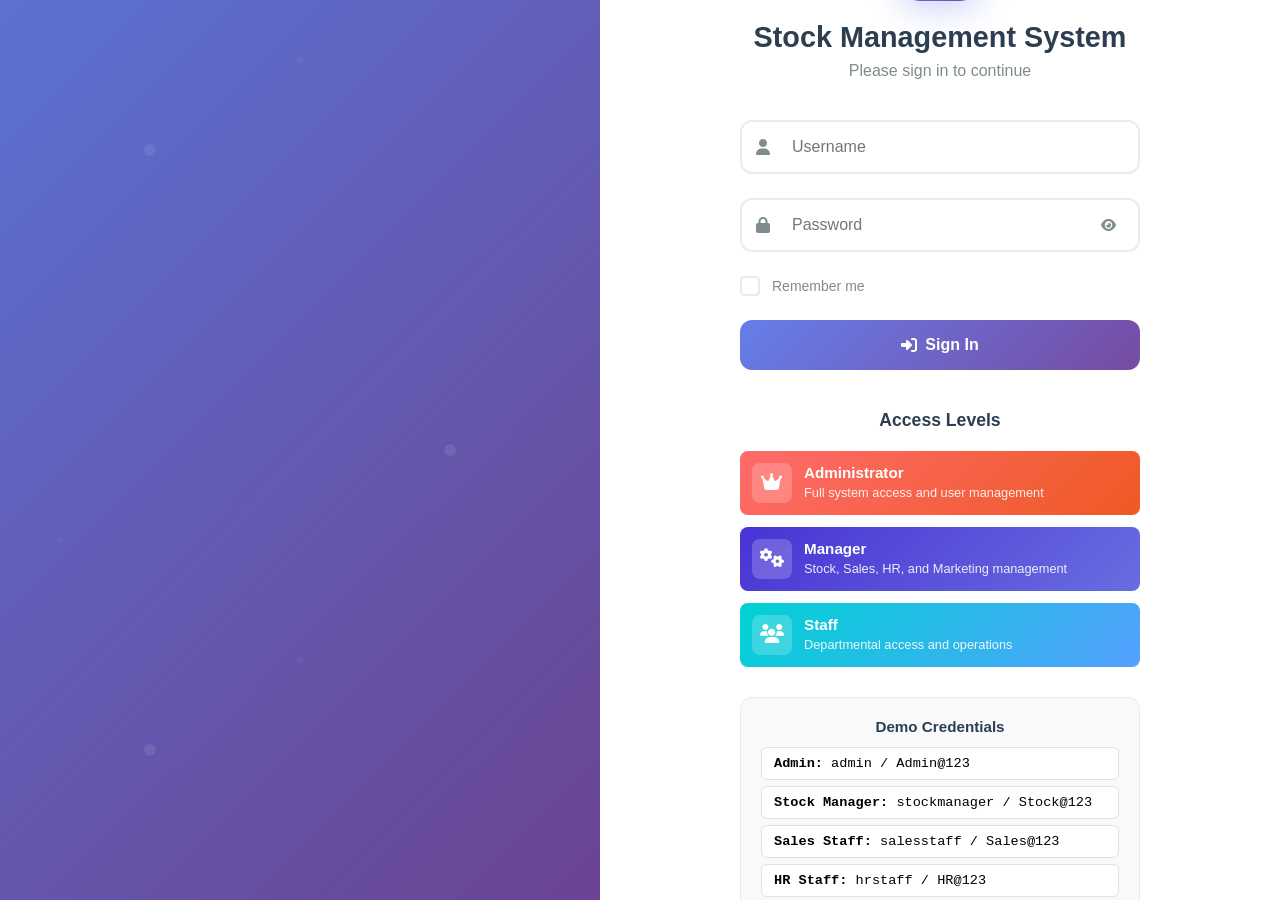
<file: src/main/resources/static/login.html>
<!DOCTYPE html>
<html lang="en">
<head>
    <meta charset="UTF-8">
    <meta name="viewport" content="width=device-width, initial-scale=1.0">
    <title>Login - Stock Management System</title>
    <link rel="stylesheet" href="css/login.css">
    <link rel="stylesheet" href="https://cdnjs.cloudflare.com/ajax/libs/font-awesome/6.4.0/css/all.min.css">
</head>
<body>
<div class="login-container">
    <div class="login-background">
        <div class="login-overlay"></div>
    </div>

    <div class="login-content">
        <div class="login-box">
            <div class="login-header">
                <div class="logo">
                    <i class="fas fa-warehouse"></i>
                </div>
                <h1>Stock Management System</h1>
                <p>Please sign in to continue</p>
            </div>

            <!-- Login Form -->
            <form id="loginForm" class="login-form">
                <div class="form-group">
                    <div class="input-container">
                        <i class="fas fa-user input-icon"></i>
                        <input type="text" id="username" name="username" required
                               placeholder="Username" autocomplete="username">
                    </div>
                </div>

                <div class="form-group">
                    <div class="input-container">
                        <i class="fas fa-lock input-icon"></i>
                        <input type="password" id="password" name="password" required
                               placeholder="Password" autocomplete="current-password">
                        <button type="button" class="password-toggle" onclick="togglePassword()">
                            <i class="fas fa-eye" id="passwordToggleIcon"></i>
                        </button>
                    </div>
                </div>

                <div class="form-group">
                    <label class="checkbox-container">
                        <input type="checkbox" id="rememberMe" name="rememberMe">
                        <span class="checkmark"></span>
                        <span class="checkbox-label">Remember me</span>
                    </label>
                </div>

                <button type="submit" class="login-btn" id="loginBtn">
                    <i class="fas fa-sign-in-alt"></i>
                    <span>Sign In</span>
                </button>
            </form>

            <!-- Role Information -->
            <div class="role-info">
                <h3>Access Levels</h3>
                <div class="role-cards">
                    <div class="role-card admin">
                        <div class="role-icon">
                            <i class="fas fa-crown"></i>
                        </div>
                        <div class="role-details">
                            <h4>Administrator</h4>
                            <p>Full system access and user management</p>
                        </div>
                    </div>

                    <div class="role-card manager">
                        <div class="role-icon">
                            <i class="fas fa-cogs"></i>
                        </div>
                        <div class="role-details">
                            <h4>Manager</h4>
                            <p>Stock, Sales, HR, and Marketing management</p>
                        </div>
                    </div>

                    <div class="role-card staff">
                        <div class="role-icon">
                            <i class="fas fa-users"></i>
                        </div>
                        <div class="role-details">
                            <h4>Staff</h4>
                            <p>Departmental access and operations</p>
                        </div>
                    </div>
                </div>
            </div>

            <!-- Demo Credentials -->
            <div class="demo-credentials">
                <h4>Demo Credentials</h4>
                <div class="demo-accounts">
                    <div class="demo-account" onclick="fillCredentials('admin', 'Admin@123')">
                        <strong>Admin:</strong> admin / Admin@123
                    </div>
                    <div class="demo-account" onclick="fillCredentials('stockmanager', 'Stock@123')">
                        <strong>Stock Manager:</strong> stockmanager / Stock@123
                    </div>
                    <div class="demo-account" onclick="fillCredentials('salesstaff', 'Sales@123')">
                        <strong>Sales Staff:</strong> salesstaff / Sales@123
                    </div>
                    <div class="demo-account" onclick="fillCredentials('hrstaff', 'HR@123')">
                        <strong>HR Staff:</strong> hrstaff / HR@123
                    </div>
                    <div class="demo-account" onclick="fillCredentials('marketing', 'Marketing@123')">
                        <strong>Marketing:</strong> marketing / Marketing@123
                    </div>
                </div>
                <small>Click on credentials to auto-fill the form</small>
            </div>
        </div>
    </div>
</div>

<!-- Loading Overlay -->
<div id="loadingOverlay" class="loading-overlay" style="display: none;">
    <div class="loading-spinner">
        <div class="spinner"></div>
        <p>Authenticating...</p>
    </div>
</div>

<script src="js/login.js"></script>
</body>
</html>
</file>
<file: src/main/resources/static/css/login.css>
* {
    margin: 0;
    padding: 0;
    box-sizing: border-box;
}

body {
    font-family: 'Segoe UI', Tahoma, Geneva, Verdana, sans-serif;
    height: 100vh;
    overflow: hidden;
}

.login-container {
    display: flex;
    height: 100vh;
    position: relative;
}

.login-background {
    flex: 1;
    background: linear-gradient(135deg, #667eea 0%, #764ba2 100%);
    position: relative;
    display: flex;
    align-items: center;
    justify-content: center;
}

.login-background::before {
    content: '';
    position: absolute;
    top: 0;
    left: 0;
    right: 0;
    bottom: 0;
    background: url('data:image/svg+xml,<svg xmlns="http://www.w3.org/2000/svg" viewBox="0 0 100 100"><defs><pattern id="grain" width="100" height="100" patternUnits="userSpaceOnUse"><circle cx="25" cy="25" r="1" fill="rgba(255,255,255,0.1)"/><circle cx="75" cy="75" r="1" fill="rgba(255,255,255,0.1)"/><circle cx="50" cy="10" r="0.5" fill="rgba(255,255,255,0.05)"/><circle cx="10" cy="90" r="0.5" fill="rgba(255,255,255,0.05)"/></pattern></defs><rect width="100" height="100" fill="url(%23grain)"/></svg>');
}

.login-overlay {
    position: absolute;
    top: 0;
    left: 0;
    right: 0;
    bottom: 0;
    background: rgba(0, 0, 0, 0.1);
}

.login-content {
    flex: 1;
    background: white;
    display: flex;
    align-items: center;
    justify-content: center;
    padding: 40px;
    overflow-y: auto;
}

.login-box {
    width: 100%;
    max-width: 400px;
    animation: slideInRight 0.6s ease-out;
}

@keyframes slideInRight {
    from {
        opacity: 0;
        transform: translateX(50px);
    }
    to {
        opacity: 1;
        transform: translateX(0);
    }
}

.login-header {
    text-align: center;
    margin-bottom: 40px;
}

.logo {
    width: 80px;
    height: 80px;
    background: linear-gradient(135deg, #667eea 0%, #764ba2 100%);
    border-radius: 20px;
    display: flex;
    align-items: center;
    justify-content: center;
    margin: 0 auto 20px;
    box-shadow: 0 10px 30px rgba(102, 126, 234, 0.3);
}

.logo i {
    font-size: 2rem;
    color: white;
}

.login-header h1 {
    font-size: 1.8rem;
    color: #2c3e50;
    margin-bottom: 8px;
    font-weight: 600;
}

.login-header p {
    color: #7f8c8d;
    font-size: 1rem;
}

.login-form {
    margin-bottom: 40px;
}

.form-group {
    margin-bottom: 24px;
}

.input-container {
    position: relative;
}

.input-icon {
    position: absolute;
    left: 16px;
    top: 50%;
    transform: translateY(-50%);
    color: #7f8c8d;
    z-index: 2;
}

.input-container input {
    width: 100%;
    padding: 16px 16px 16px 50px;
    border: 2px solid #e9ecef;
    border-radius: 12px;
    font-size: 16px;
    transition: all 0.3s ease;
    background: white;
}

.input-container input:focus {
    outline: none;
    border-color: #667eea;
    box-shadow: 0 0 0 3px rgba(102, 126, 234, 0.1);
}

.input-container input:focus + .input-icon {
    color: #667eea;
}

.password-toggle {
    position: absolute;
    right: 16px;
    top: 50%;
    transform: translateY(-50%);
    background: none;
    border: none;
    color: #7f8c8d;
    cursor: pointer;
    padding: 8px;
    transition: color 0.3s ease;
}

.password-toggle:hover {
    color: #667eea;
}

.checkbox-container {
    display: flex;
    align-items: center;
    gap: 12px;
    cursor: pointer;
    user-select: none;
}

.checkbox-container input[type="checkbox"] {
    display: none;
}

.checkmark {
    width: 20px;
    height: 20px;
    border: 2px solid #e9ecef;
    border-radius: 4px;
    position: relative;
    transition: all 0.3s ease;
}

.checkbox-container input[type="checkbox"]:checked + .checkmark {
    background: #667eea;
    border-color: #667eea;
}

.checkbox-container input[type="checkbox"]:checked + .checkmark::after {
    content: '';
    position: absolute;
    left: 6px;
    top: 2px;
    width: 6px;
    height: 10px;
    border: solid white;
    border-width: 0 2px 2px 0;
    transform: rotate(45deg);
}

.checkbox-label {
    color: #7f8c8d;
    font-size: 14px;
}

.login-btn {
    width: 100%;
    background: linear-gradient(135deg, #667eea 0%, #764ba2 100%);
    color: white;
    border: none;
    padding: 16px;
    border-radius: 12px;
    font-size: 16px;
    font-weight: 600;
    cursor: pointer;
    transition: all 0.3s ease;
    display: flex;
    align-items: center;
    justify-content: center;
    gap: 8px;
    margin-top: 8px;
}

.login-btn:hover {
    transform: translateY(-2px);
    box-shadow: 0 8px 25px rgba(102, 126, 234, 0.3);
}

.login-btn:active {
    transform: translateY(0);
}

.login-btn:disabled {
    opacity: 0.7;
    cursor: not-allowed;
    transform: none;
}

.role-info {
    margin-bottom: 30px;
}

.role-info h3 {
    color: #2c3e50;
    margin-bottom: 20px;
    font-size: 1.1rem;
    text-align: center;
}

.role-cards {
    display: flex;
    flex-direction: column;
    gap: 12px;
}

.role-card {
    display: flex;
    align-items: center;
    gap: 12px;
    padding: 12px;
    border-radius: 8px;
    transition: all 0.3s ease;
}

.role-card.admin {
    background: linear-gradient(135deg, #ff6b6b, #ee5a24);
    color: white;
}

.role-card.manager {
    background: linear-gradient(135deg, #4834d4, #686de0);
    color: white;
}

.role-card.staff {
    background: linear-gradient(135deg, #00d2d3, #54a0ff);
    color: white;
}

.role-icon {
    width: 40px;
    height: 40px;
    display: flex;
    align-items: center;
    justify-content: center;
    background: rgba(255, 255, 255, 0.2);
    border-radius: 8px;
    flex-shrink: 0;
}

.role-icon i {
    font-size: 1.2rem;
}

.role-details h4 {
    margin: 0 0 4px 0;
    font-size: 0.95rem;
    font-weight: 600;
}

.role-details p {
    margin: 0;
    font-size: 0.8rem;
    opacity: 0.9;
    line-height: 1.3;
}

.demo-credentials {
    background: #f8f9fa;
    padding: 20px;
    border-radius: 12px;
    border: 1px solid #e9ecef;
}

.demo-credentials h4 {
    margin: 0 0 12px 0;
    color: #2c3e50;
    font-size: 0.95rem;
    text-align: center;
}

.demo-accounts {
    margin-bottom: 8px;
}

.demo-account {
    padding: 8px 12px;
    background: white;
    border: 1px solid #dee2e6;
    border-radius: 6px;
    cursor: pointer;
    transition: all 0.3s ease;
    font-family: 'Courier New', monospace;
    font-size: 0.85rem;
    margin-bottom: 6px;
}

.demo-account:hover {
    background: #667eea;
    color: white;
    border-color: #667eea;
}

.demo-credentials small {
    display: block;
    text-align: center;
    color: #7f8c8d;
    font-size: 0.75rem;
    font-style: italic;
}

.loading-overlay {
    position: fixed;
    top: 0;
    left: 0;
    width: 100%;
    height: 100%;
    background: rgba(0, 0, 0, 0.5);
    display: flex;
    justify-content: center;
    align-items: center;
    z-index: 10000;
}

.loading-spinner {
    background: white;
    padding: 40px;
    border-radius: 12px;
    text-align: center;
    box-shadow: 0 10px 30px rgba(0, 0, 0, 0.3);
}

.spinner {
    width: 40px;
    height: 40px;
    border: 4px solid #f3f3f3;
    border-top: 4px solid #667eea;
    border-radius: 50%;
    animation: spin 1s linear infinite;
    margin: 0 auto 20px;
}

@keyframes spin {
    0% { transform: rotate(0deg); }
    100% { transform: rotate(360deg); }
}

.loading-spinner p {
    margin: 0;
    color: #666;
    font-weight: 500;
}

/* Responsive Design */
@media (max-width: 768px) {
    .login-container {
        flex-direction: column;
    }
    
    .login-background {
        flex: 0 0 200px;
    }
    
    .login-content {
        flex: 1;
        padding: 20px;
    }
    
    .login-box {
        max-width: none;
    }
    
    .role-cards {
        gap: 8px;
    }
    
    .role-card {
        padding: 10px;
    }
    
    .role-icon {
        width: 35px;
        height: 35px;
    }
    
    .role-details h4 {
        font-size: 0.9rem;
    }
    
    .role-details p {
        font-size: 0.75rem;
    }
}

@media (max-width: 480px) {
    .login-content {
        padding: 15px;
    }
    
    .login-header h1 {
        font-size: 1.5rem;
    }
    
    .logo {
        width: 60px;
        height: 60px;
    }
    
    .logo i {
        font-size: 1.5rem;
    }
    
    .input-container input {
        padding: 14px 14px 14px 45px;
        font-size: 15px;
    }
    
    .login-btn {
        padding: 14px;
        font-size: 15px;
    }
}
</file>
